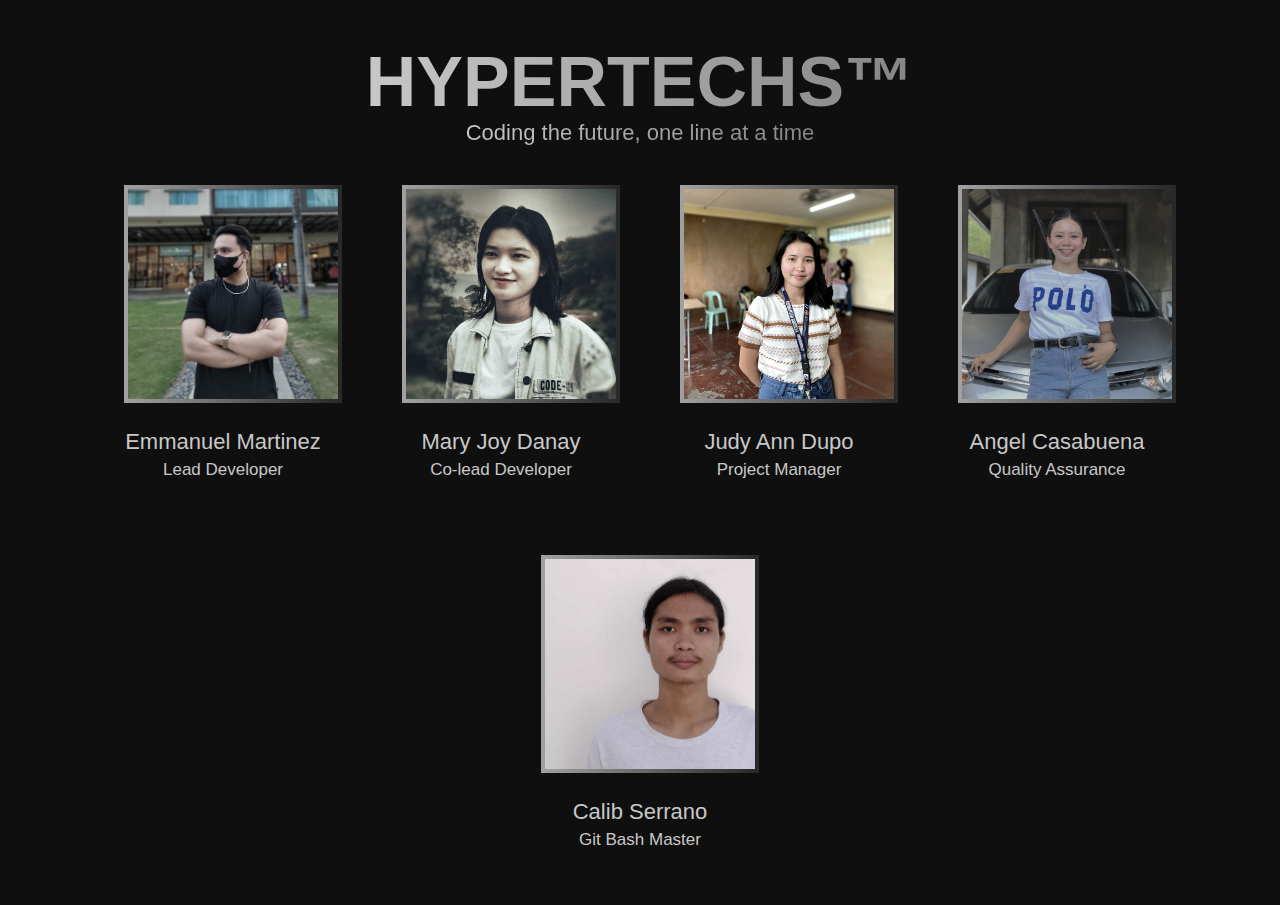
<file: index.html>
<!DOCTYPE html>
<html lang="en">

<head>
  <meta charset="UTF-8" />
  <meta name="viewport" content="width=device-width, initial-scale=1.0" />
  <link rel="stylesheet" href="css/style.css">
  <link rel="icon" href="./img/hypertechs.png" />
  <title>HyperTechs™</title>
</head>

<body>
  <h1>HYPERTECHS™</h1>
  <h2>Coding the future, one line at a time</h2>
  <div class="team-members-container">
    <div class="team-member">
      <a href="./martinez_emmanuel/martinez_emmanuel.html" class="team-member">
        <img src="./img/martinez.jpg" alt="Emmanuel Martinez">
        <p class="member-name">Emmanuel Martinez</p>
        <p class="member-desc">Lead Developer</p>
      </a>
    </div>
    <div class="team-member">
      <a href="./danay_maryjoy/danay_maryjoy.html" class="team-member">
        <img src="./img/danay.png" alt="Mary Joy Danay">
        <p class="member-name">Mary Joy Danay</p>
        <p class="member-desc">Co-lead Developer</p>
      </a>
    </div>
    <div class="team-member">
      <a href="./dupo_judyann/dupo_judyann.html" class="team-member">
        <img src="./img/dupo.jpg" alt="Judy Ann Dupo">
        <p class="member-name">Judy Ann Dupo</p>
        <p class="member-desc">Project Manager</p>
      </a>
    </div>
    <div class="team-member">
      <a href="./casabuena_angelrose/casabuena_angelrose.html"
      class="team-member">
        <img src="./img/casabuena.jpg" alt="Angel Rose Casaubena">
        <p class="member-name">Angel Casabuena</p>
        <p class="member-desc">Quality Assurance</p>
      </a>
    </div>
    <div class="team-member">
      <a href="./serrano_calib/serrano_calib.html" class="team-member">
        <img src="./img/serrano.jpg" alt="Calib Serrano">
        <p class="member-name">Calib Serrano</p>
        <p class="member-desc">Git Bash Master</p>
      </a>
    </div>
  </div>
</body>

</html>
</file>
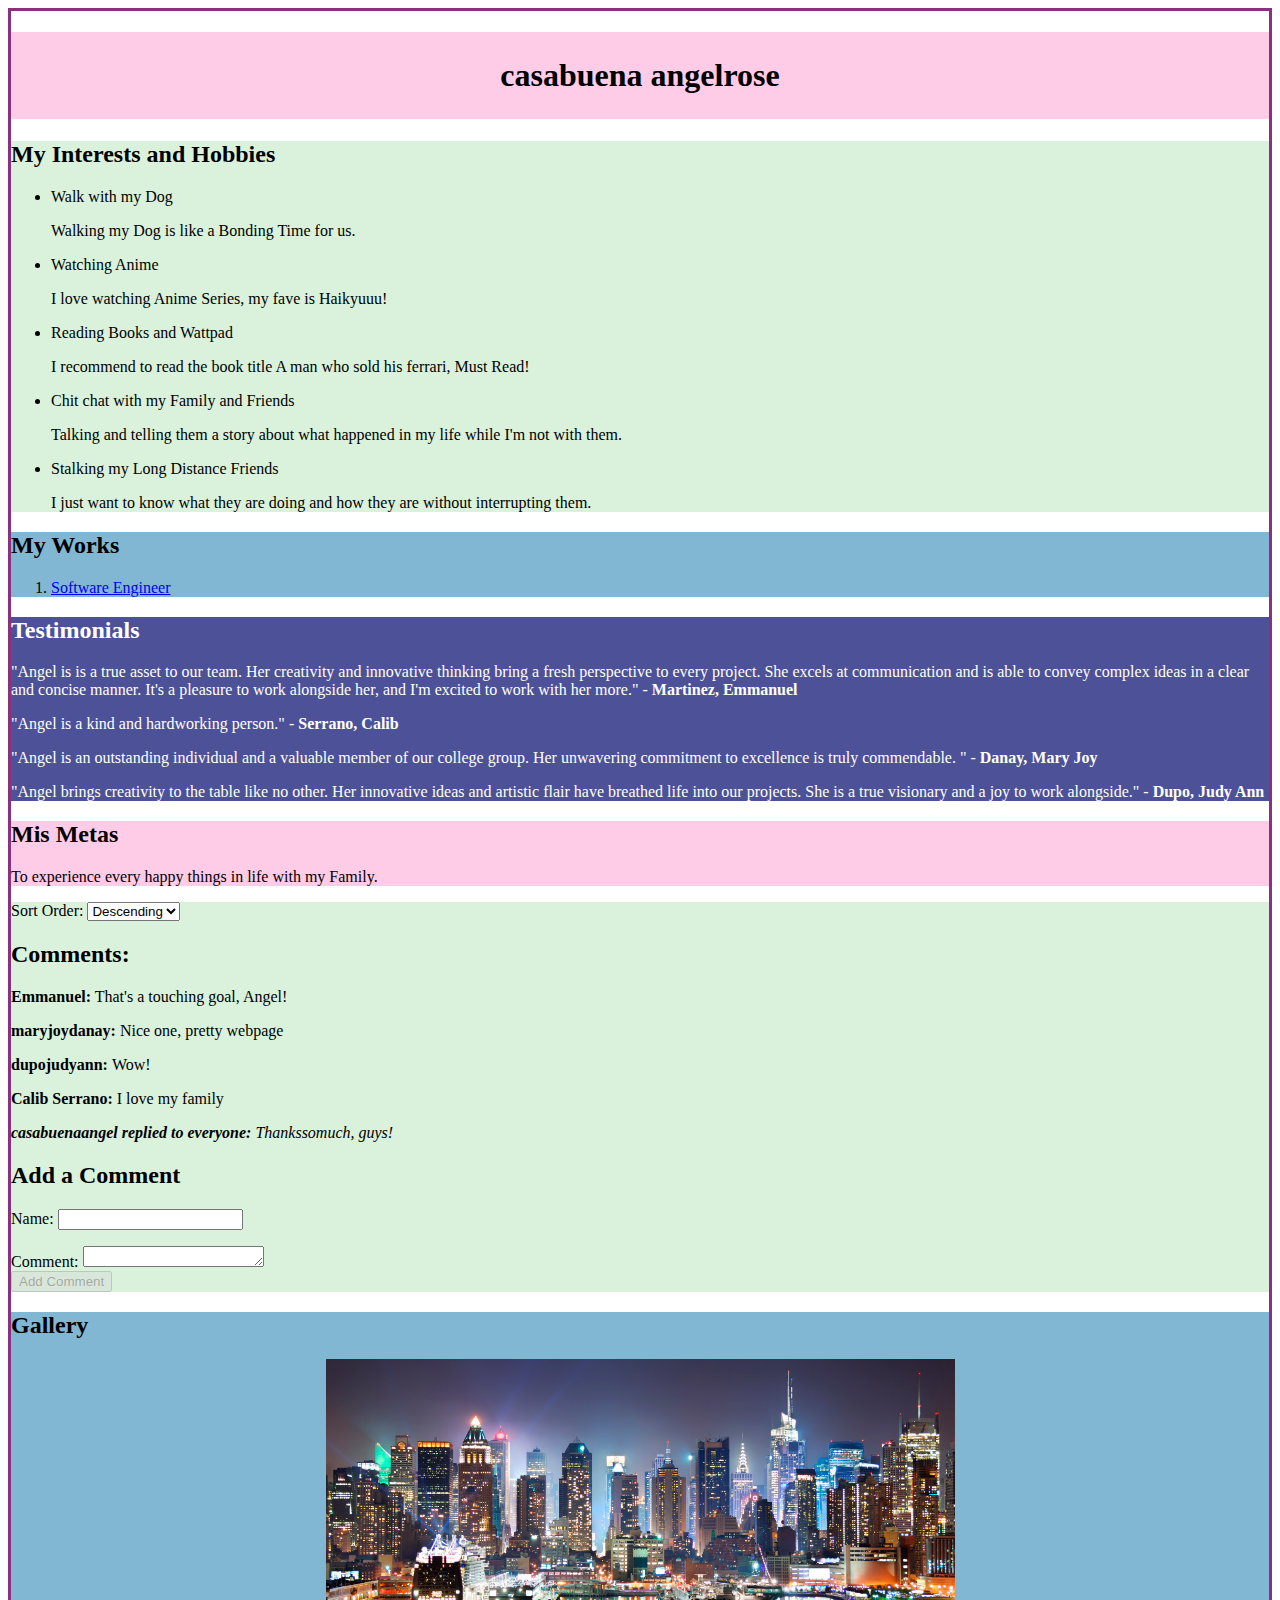
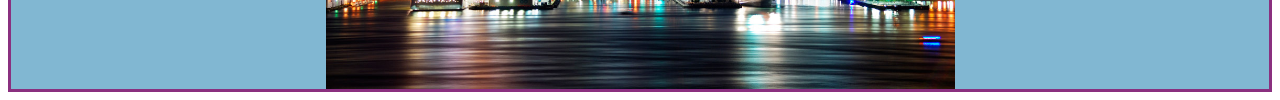
<file: casabuena_angelrose/casabuena_angelrose.html>
<!DOCTYPE html>
<html>
	<head>
		<div class="everything">
		<title>casabuena_angelrose Page</title>
		<link href = "style.css" rel = "stylesheet"/>
	</head>
	<body>
		<div>
			<h1 class="name">casabuena angelrose</h1>
		</div>
		<div class="info"> 
			<h2>My Interests and Hobbies</h2>
			<ul>
			
			<li>Walk with my Dog
				   <p>Walking my Dog is like a Bonding Time for us.</p>
			   </li>
			<li>Watching Anime
				   <p>I love watching Anime Series, 
					my fave is Haikyuuu!</p>
			   </li>
			<li>Reading Books and Wattpad
				   <p>I recommend to read the book title 
					A man who sold his ferrari, Must Read!</p>  
			   </li>
			<li>Chit chat with my Family and Friends
				   <p>Talking and telling them a story about what 
					happened in my life while I'm not with them.</p>  
			   </li>
			<li>Stalking my Long Distance Friends
				   <p>I just want to know what they are doing and how they 
					are without interrupting them.</p>  
			   </li>
			  <ul>
		</div>
		
		<div class="work">
			<h2>My Works</h2>
			<ol>
				<li>
					<a href = ".myworks.html" target="blank">
						Software Engineer</a>
			  </li>
			</ol>
		</div>

		<div class="testi">
			<h2>Testimonials</h2>
			<p> "Angel is is a true asset to our team. Her creativity and
				innovative thinking bring a fresh perspective 
				to every project. She excels at communication and is 
				able to convey complex ideas in a clear and concise manner.
				It's a pleasure to work alongside her, 
				and I'm excited to work with her more." 
				- <strong> Martinez, Emmanuel</strong></p>
		
            <p> "Angel is a kind and hardworking person." 
				- <strong> Serrano, Calib </strong></p>

            <p>"Angel is an outstanding individual and a valuable 
				member of our college group. Her unwavering commitment
				to excellence is truly commendable. " 
				- <strong>Danay, Mary Joy </strong></p>

            <p>"Angel brings creativity to the table like no other. 
				Her innovative ideas and artistic flair have breathed 
				life into our projects. She is a true visionary 
				and a joy to work alongside." 
				- <strong>Dupo, Judy Ann </strong></p>		
		</div>

		<div class="goal">
			<h2>Mis Metas</h2>
			<p>To experience every happy things in life with my Family.</p>
		</div>
	
		<div>
        <form>
            <div class="comment">
			<label for="sortOrder">Sort Order:</label>
			<select id="sortOrder" onchange="sortComments()">
				<option value="desc">Descending</option>
				<option value="asc">Ascending</option>
			</select>
			<p id="comment_section"></p>
			<h2>Comments:</h2>
			<p><strong>Emmanuel:</strong> That's a touching goal, Angel!</p>
			<p><strong>maryjoydanay:</strong> Nice one, pretty webpage</p>
			<p><strong>dupojudyann: </strong>Wow!</p>
			<p><strong>Calib Serrano:</strong> I love my family</p>
			<p><em><strong>casabuenaangel replied to everyone:</strong> 
				Thankssomuch, guys!</em></p>

            <p id="comment_id">
                <h2>Add a Comment</h2>
                <label for="name">Name:</label>
                <input type="text" 
                	id="name" 
                	name="name" 
					oninput="enableCommentButton()" 
					required>
				</p>

                <label for="comment">Comment:</label>
                <textarea id="comment" 
					name="comment" 
					rows="1" 
					cols="20" 
					oninput="enableCommentButton()" 
					required></textarea>
			<div>
                <button id="comment_button" 
					type="submit" 
					disabled>
					Add Comment</button>
			</div>
            </div>
        </form>     
        </div>

			<div class="gallery">
				<h2>Gallery</h2>
				<img
					src ="building.jpg"
					alt ="Building with Lights" 
					class = "center"/>
			</div>

	<script src="script.js"></script>

	</body>
</div>
</html>
</file>
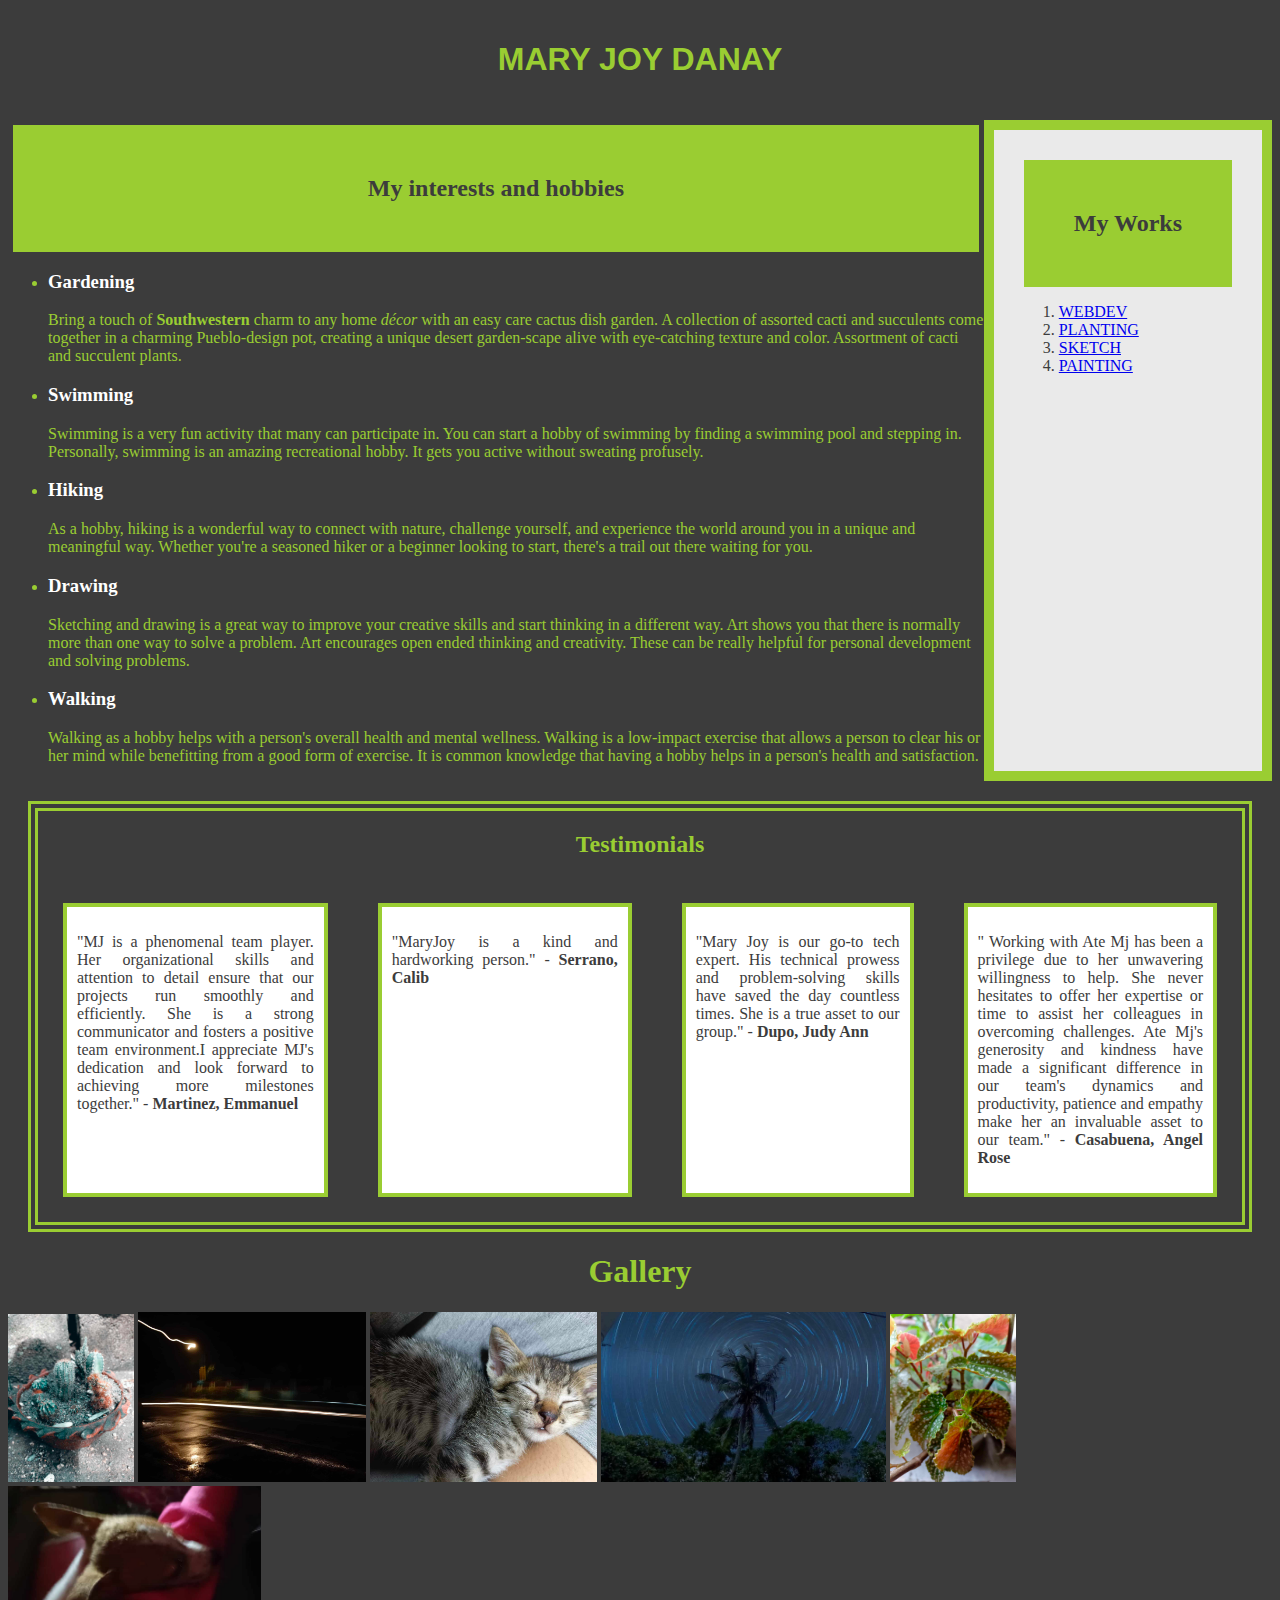
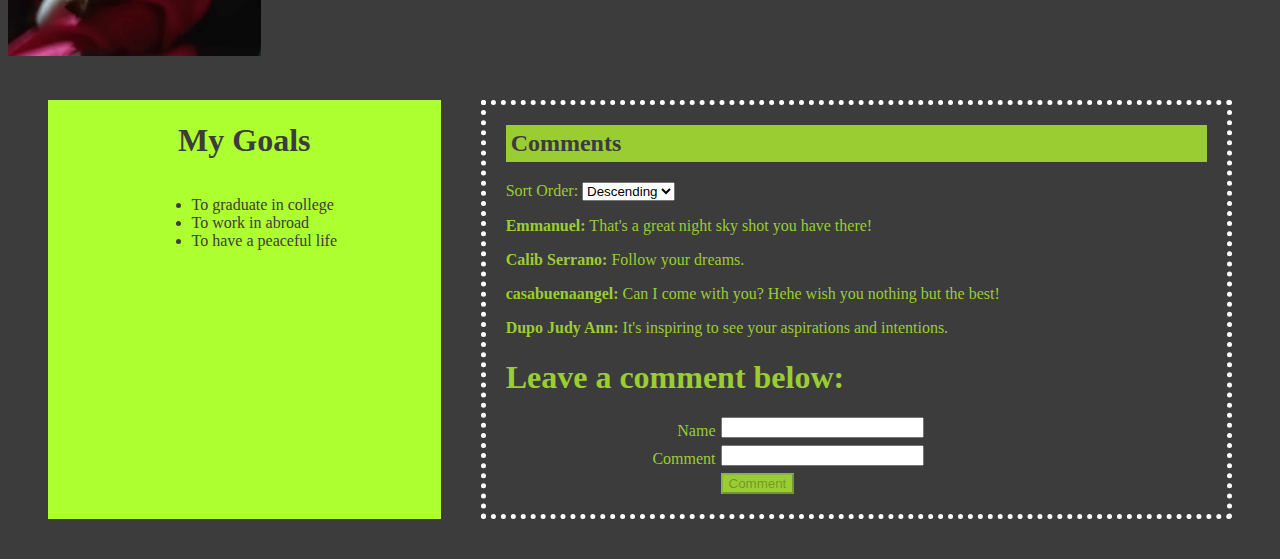
<file: danay_maryjoy/danay_maryjoy.html>
<!DOCTYPE html>
<html>
	<head>
		<title>MaryJoy Danay Page</title>
		<link href="style.css" rel="stylesheet" />
		<meta name="viewport" content="width=device-width, initial-scale=1.0">
	</head>

	<body>
		<div class="container-1">
			<div>
				<h1 class="my-header-1">MARY JOY DANAY</h1>
			</div>
			<div class="container-2">
				<div class="column-1">
					<h2 class="my-header-2">My interests and hobbies</h2>
					<ul>
						<li>
							<h3>Gardening </h3>
							<p>Bring a touch of <strong>Southwestern</strong> 
								charm to any home <em>décor</em> with an easy
								care cactus dish garden. A collection of 
								assorted cacti and succulents come together 
								in a charming Pueblo-design pot, creating a 
								unique desert garden-scape alive with 
								eye-catching texture and color. Assortment 
								of cacti and succulent plants.
							</p>
						</li>
						<li>
							<h3>Swimming</h3>
							<p>Swimming is a very fun activity that many can 
								participate in. You can start a hobby of
								swimming by finding a swimming pool and 
								stepping in. Personally, swimming is an 
								amazing recreational hobby. It gets you 
								active without sweating profusely.
							</p>
						</li>
						<li>
							<h3>Hiking</h3>
							<p>As a hobby, hiking is a wonderful way to connect 
								with nature, challenge yourself, and experience
								the world around you in a unique and meaningful 
								way. Whether you're a seasoned hiker or a 
								beginner looking to start, there's a trail out 
								there waiting for you.
							</p>
						</li>
						<li>
							<h3>Drawing</h3>
							<p>Sketching and drawing is a great way to improve 
								your creative skills and start thinking in a 
								different way. Art shows you that there is 
								normally more than one way to solve a problem. 
								Art encourages open ended thinking and 
								creativity. These can be really helpful for 
								personal development and solving problems.
							</p>
						</li>
						<li>
							<h3>Walking</h3>
							<p>Walking as a hobby helps with a person's overall 
								health and mental wellness. Walking is a
								low-impact exercise that allows a person to 
								clear his or her mind while benefitting from
								a good form of exercise. It is common knowledge 
								that having a hobby helps in a person's health 
								and satisfaction.
							</p>
						</li>
					</ul>
				</div>

				<div class="column-2">
					<h2 class="my-header-2">My Works</h2>
					<ol>
						<li>
							<a href="#">WEBDEV</a>
						</li>
						<li>
							<a href="#">PLANTING</a>
						</li>
						<li>
							<a href="#" target="blank">SKETCH</a>
						</li>
						<li>
							<a href="#" target="blank">PAINTING</a>
						</li>
					</ol>
				</div>
			</div>
		</div>

		<div class="testimonials">
			<div class="tes-title"><h2>Testimonials</h2></div>
			<div class="testi-1">
				<p>"MJ is a phenomenal team player. Her organizational skills
					and attention to detail ensure that our projects run 
					smoothly and efficiently. She is a strong communicator and
					fosters a positive team environment.I appreciate MJ's 
					dedication and look forward to achieving more milestones 
					together." - <strong> Martinez, Emmanuel</strong>
				</p>
			</div>
			<div class="testi-2">
				<p> "MaryJoy is a kind and hardworking person." -
					<strong>Serrano, Calib</strong>
				</p>
			</div>
			<div class="testi-3">
				<p>"Mary Joy is our go-to tech expert. His technical prowess 
					and problem-solving skills have saved the day countless 
					times. She is a true asset to our group."
					- <strong>Dupo, Judy Ann </strong>
				</p>
			</div>
			<div class="testi-4">
				<p> " Working with Ate Mj has been a privilege due to her 
					unwavering willingness to help. She never hesitates to 
					offer her expertise or time to assist her colleagues in 
					overcoming challenges. Ate Mj's generosity and kindness 
					have made a significant difference in our team's dynamics
					and productivity, patience and empathy make her an 
					invaluable asset to our team."
					- <strong>Casabuena, Angel Rose</strong> 
				</p>
			</div>
		</div>

		<div class="gallery">
			<h1 class="my-gallery">Gallery</h1>
			<img 
				src="planting.jpg" 
				alt="A bunch of cacti in a pot"
			/>
			<img 
				class="lght" 
				src="light.jpg" 
				alt="Ligtning in a dark place"
			/>
			<img 
				class="lght" 
				src="cat.jpg" 
				alt="A cat sitting"
			/>
			<img 
				class="nght" 
				src="night.jpg" 
				alt="Night Sky"
			/>
			<img 
				src="flower.jpg" 
				alt="Flowers in a pot"
			/>
			<img 
				class="dg" 
				src="dog.jpg" 
				alt="A cute little dog in an elbow"
			/>
		</div>
		<div class="container-3">
			<div class="goals">
				<h1> My Goals </h1>
				<ul class="goal-list">
					<li>To graduate in college</li>
					<li>To work in abroad</li>
					<li>To have a peaceful life</li>
				</ul>
			</div>
		
			<div class="your-comment">
				<div class="team-comment">
					<h2 id="comments">Comments</h2>
					<label for="sortOrder">Sort Order:</label>
					<select id="sortOrder" onchange="sortComments()">
						<option value="desc">Descending</option>
						<option value="asc">Ascending</option>
					</select>
					<p id="comment_section"></p>
					<p><strong>Emmanuel:</strong> That's a great night sky
						shot you have there!
					</p>
					<p><strong>Calib Serrano:</strong> Follow your dreams.</p>
					<p><strong>casabuenaangel:</strong> Can I come with you? 
						Hehe wish you nothing but the best!
					</p>
					<p><strong>Dupo Judy Ann:</strong> It's inspiring to see 
						your aspirations and intentions.
					</p>
					<h1>Leave a comment below:</h1>
				</div>
				<form>
					<div class="comment-form">
						<div class="com-1">
							<label for="name"> Name</label>
						</div>
						<div class="com-2">
							<input 
								type="text" 
								name="name" 
								id="name" 
								minlength="3" 
								maxlength="45" 
								oninput="validate()" 
								autocomplete="off"
							/>
						</div>
						<div class="com-3">
							<label for="comment"> Comment</label>
						</div>
						<div class="com-4">
							<input 
								type="textarea" 
								name="comment" 
								id="comment" 
								oninput="validate()" 
								rows="5" 
								cols="25" 
								minlength="3"
								maxlength="150" 
							/>
						</div>
						<div class="com-5">
							<button 
								type="button" 
								id="comment_button" 
								disabled>
								Comment
							</button>
						</div>
					</div>
				</form>
			</div>
		</div>
		<script src="script.js"></script>
	</body>
</html>
</file>
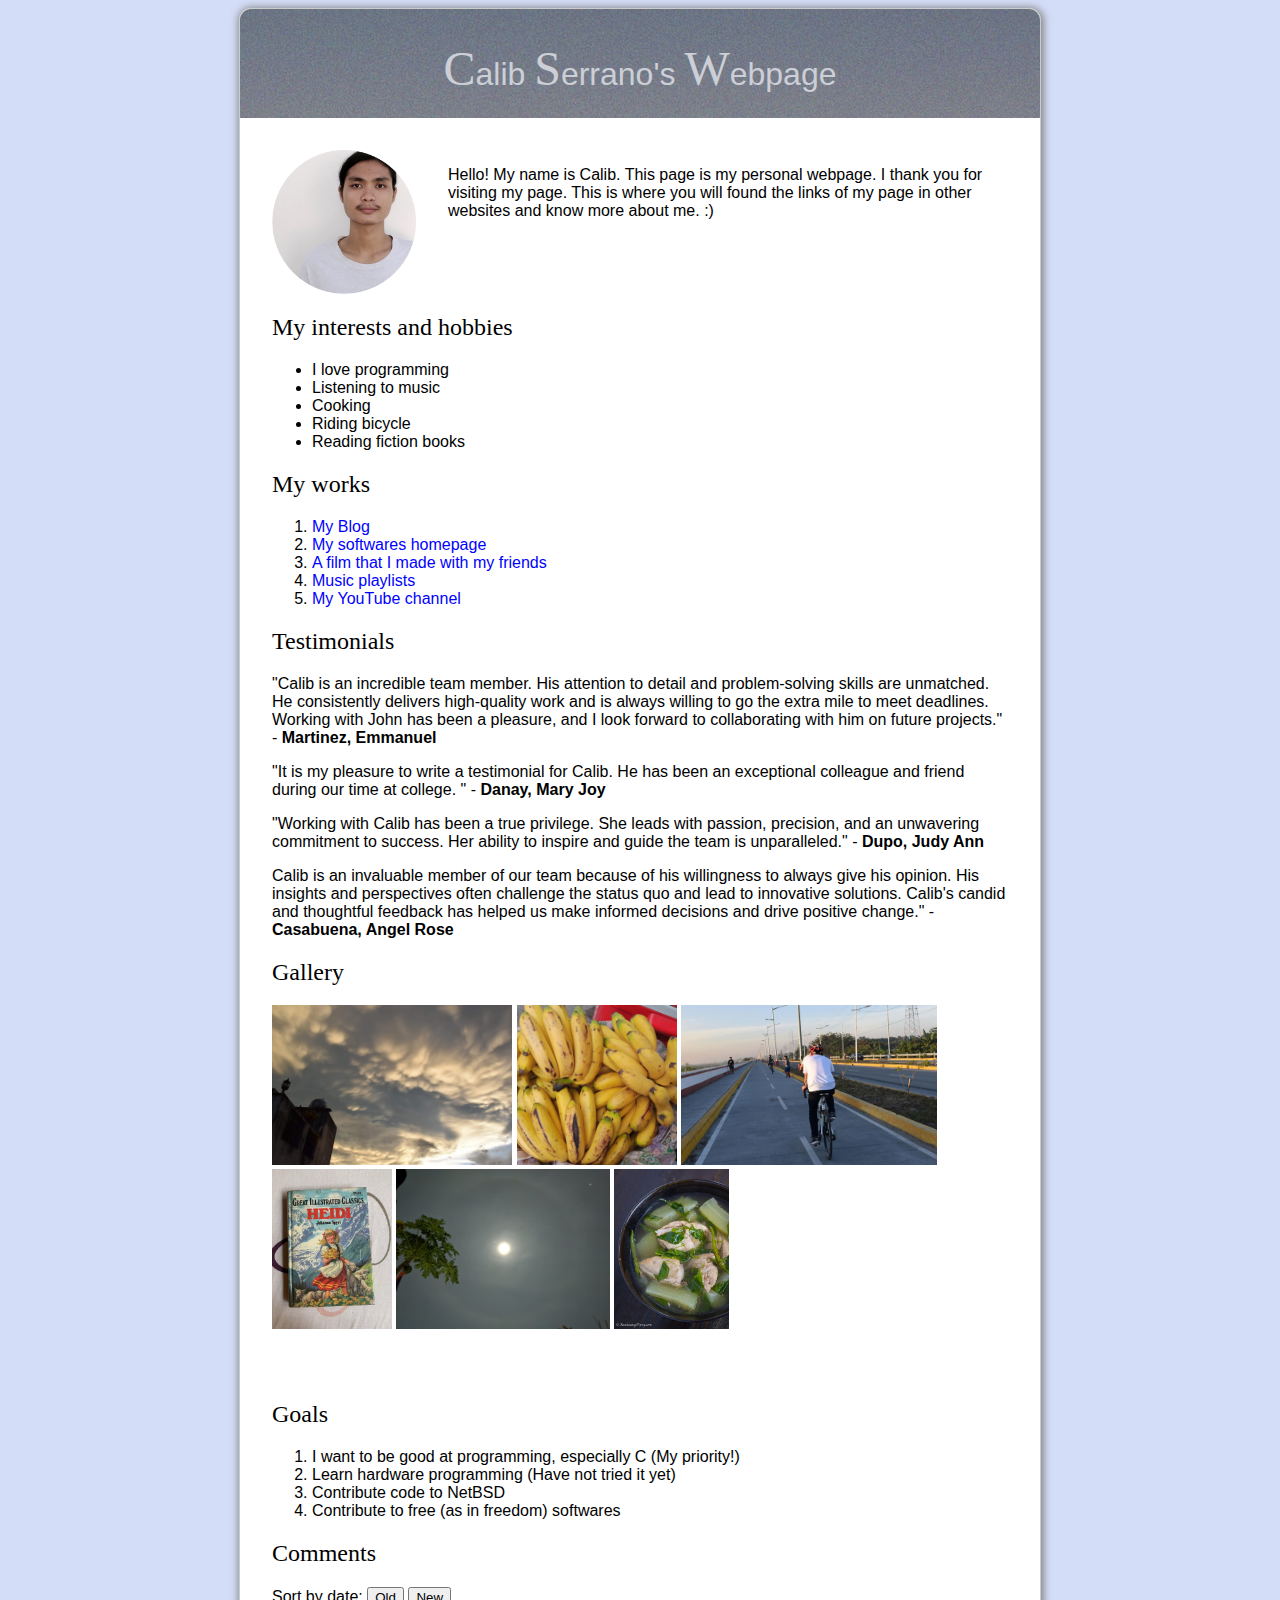
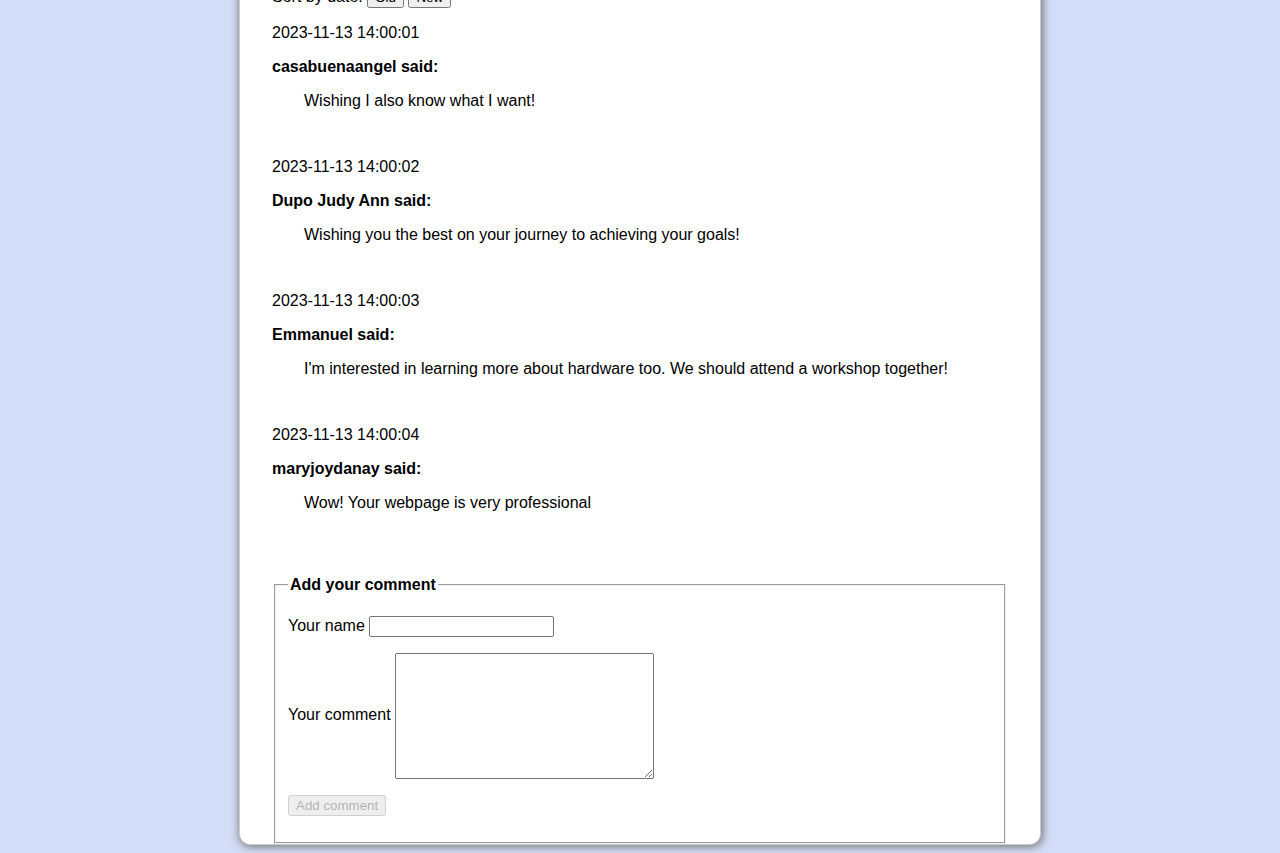
<file: serrano_calib/serrano_calib.html>
<!DOCTYPE html>
<html>
  <head>
    <title>Serrano Calib Page</title>
    <link href="style.css" type="text/css" rel="stylesheet" />    
  </head>
  <body>
    <div id="content_container"> <div class="content" id="title">
      <h1>
        <span class="title-initials"
          >C</span><span class="title-text">alib </span>
        <span class="title-initials"
          >S</span><span class="title-text">errano's </span>
        <span class="title-initials"
          >W</span><span class="title-text">ebpage</span>
      </h1>
    </div>

    <div class="content" id="intro">
      <img id="author_img" src="./images/author.png" />
      <p>Hello! My name is Calib. This page is my personal webpage. I thank you
        for visiting my page. This is where you will found the links of my page
	in other websites and know more about me. :)</p>
    </div>

    <div class="content" id="interests">
      <h2 class="section-title" >My interests and hobbies</h2>
      <ul>
        <li>I love programming</li>
        <li>Listening to music</li>
        <li>Cooking </li>
        <li>Riding bicycle</li>
        <li>Reading fiction books</li>
      </ul>
    </div>
    
    <div class="content" id="works">
      <h2 class="section-title" >My works</h2>
      <ol>
        <li><a href="#">My Blog</a></li>
        <li><a href="#">My softwares homepage</a></li>
        <li><a href="#">A film that I made with my friends</a></li>
        <li><a href="#">Music playlists</a></li>
        <li><a href="#">My YouTube channel</a></li>
      </ol>
    </div>
    
    <div class="content" id="testimonials">
      <h2 class="section-title" >Testimonials</h2>
      <p>
        "Calib is an incredible team member. His attention to detail and 
        problem-solving skills are unmatched. He consistently delivers 
        high-quality work and is always willing to go the extra mile to meet 
        deadlines. Working with John has been a pleasure, and I look forward to
        collaborating with him on future projects." - <strong> Martinez, 
        Emmanuel</strong>
      </p>
      <p>
        "It is my pleasure to write a testimonial for Calib. He has been an 
        exceptional colleague and friend during our time at college. " - 
        <strong>Danay, Mary Joy </strong>
      </p>
      <p>
        "Working with Calib has been a true privilege. She leads with passion,
        precision, and an unwavering commitment to success. Her ability to 
        inspire and guide the team is unparalleled." - <strong>Dupo, Judy Ann 
        </strong>
      </p>
      <p>
        Calib is an invaluable member of our team because of his willingness to
        always give his opinion. His insights and perspectives often challenge 
        the status quo and lead to innovative solutions. Calib's candid and 
        thoughtful feedback has helped us make informed decisions and drive 
        positive change." - <strong>Casabuena, Angel Rose</strong>
      </p>
    </div>

    <div class="content" id="gallery">
      <h2 class="section-title" >Gallery</h2>
      <img class="gallery-img" src="./images/cloud.jpeg" />
      <img class="gallery-img" src="./images/banana.webp" />
      <img class="gallery-img" src="./images/cycling.jpg" />
      <img class="gallery-img" src="./images/heidi_book.jpg" />
      <img class="gallery-img" src="./images/moon.jpg" />
      <img class="gallery-img" src="./images/tinola_dish.jpg" />
    </div>
 
    <div class="content" id="goals">
      <h2 class="section-title" >Goals</h2>
      <ol>
        <li>I want to be good at programming, especially C (My priority!)</li>
        <li>Learn hardware programming (Have not tried it yet)</li>
        <li>Contribute code to NetBSD</li>
        <li>Contribute to free (as in freedom) softwares</li>
      </ol>
    </div>

    <div class="content" id="comments">
      <h2 class="section-title" >Comments</h2>
      <p>Sort by date: 
        <button type="button" id="btn_comsort_asc">Old</button>
        <button type="button" id="btn_comsort_des">New</button>
      </p>
      <div id="comments_list"><div class="comment">
        <p class="comment-date">2023-11-13 14:00:01</p>
        <p class="comment-name">casabuenaangel said:</p>
        <p class="comment-text">Wishing I also know what I want! </p>
      </div>
      <div class="comment">
        <p class="comment-date">2023-11-13 14:00:02</p>
        <p class="comment-name">Dupo Judy Ann said:</p>
        <p class="comment-text">Wishing you the best on your journey to 
          achieving your goals!</p>
      </div>
      <div class="comment">
        <p class="comment-date">2023-11-13 14:00:03</p>
        <p class="comment-name">Emmanuel said:</p>
        <p class="comment-text">I'm interested in learning more about hardware
          too. We should attend a workshop together!</p>
      </div>
      <div class="comment">
        <p class="comment-date">2023-11-13 14:00:04</p>
        <p class="comment-name">maryjoydanay said:</p>
        <p class="comment-text">Wow! Your webpage is very professional </p>
      </div></div>

      <fieldset id="form_comment">
        <legend>Add your comment</legend>
        <p><label for="form_comment_name">Your name </label>
          <input id="form_comment_name" type="text"/></p>
        <p><label for="form_comment_text">Your comment </label>
          <textarea id="form_comment_text"></textarea></p>
        <p><button id="button_comment" type="button">Add comment</button></p>
      </fieldset>
    </div></div> 
    <script src="script.js"></script>
  </body>
</html>
</file>
<file: css/style.css>
:root {
  --text: #c8c8c8;
  --background: #0f0f0f;
  --primary: #a0a0a0;
  --secondary: #292929;
  --accent: #858585;
}

body {
  background-color: var(--background);
  font-family: "Google Sans", sans-serif;
  display: flex;
  flex-direction: column;
  justify-content: center;
  align-items: center;
  height: 100vh;
  margin: 0;
}

h1, h2 {
 background-image: linear-gradient(
    to right,
    var(--text),
    var(--accent)
  );
  -webkit-background-clip: text;
  background-clip: text;
  color: transparent;
  display: inline-block;
}

h1 {
  font-size: 70px;
  margin-bottom: -20px;
}

h2 {
  font-size: 22px;
  font-weight: 500;
}

.team-members-container {
  display: flex;
  justify-content: center;
  align-items: center;
  flex-wrap: wrap;
}

.team-member {
  text-align: center;
  margin: 20px;
  z-index: 2;
  transition: transform 0.3s ease;
  text-decoration: none;
}

.team-member img {
  position: relative;
  width: 210px;
  border: 4px solid;
  border-image: linear-gradient(to right, var(--primary), var(--secondary));
  border-image-slice: 1;
  filter: saturate(70%);
  transition: transform 0.3s ease;

}

.team-member img:active {
  transform: scale(0.90);
}

.team-member:hover {
  transform: scale(1.07);
}

.member-name {
  color: var(--text);
  font-size: 22px;
  font-weight: 500;
}

.member-desc {
  color: var(--text);
  font-size: 17px;
  font-weight: 100;
  margin-top: -17px;
}
</file>
<file: casabuena_angelrose/style.css>
img{
	display: block;
 	margin-left: auto;
 	margin-right: auto;
 	width: 50%;
 	height: 50%;
}

div.everything{
	border-style: double;
	border-color: #8a307f;
	border-style: solid;
}

h1.name{
  color: black;
  text-align: center;
  padding: 25px;
  background-color: #ffcce7;
}

div.info{
	color: black;
	border-color: darkviolet;
	background-color: #daf2dc;
}

div.work{
	color: black;
	background-color: #81b7d2;
}

div.testi{
	color: white;
	background-color: #4d5198;
}

div.goal{
	color: black;
	background-color: #ffcce7;
}

div.comment{
	color: black;
	background-color: #daf2dc;
}

div.gallery{
	color: black;
	background-color: #81b7d2;
}
</file>
<file: danay_maryjoy/style.css>
body{
	background-color: rgb(60, 60, 60);
	color: yellowgreen;
}

div.container-2{
	display: grid;
	grid-template-areas: 
	"item1 item2";
}

h1.my-header-1{
	padding:20px;
	text-align: center;
	font-family: Arial, Helvetica, sans-serif;
	color: yellowgreen;
}

h2.my-header-2{
	text-align: center;
	padding: 50px;
	margin: 5px;
	color: rgb(60, 60, 60);
	background-color: yellowgreen;	
}

div.column-1{	
	grid-area: item1;
}

div.column-2{	
	grid-area: item2;
	border: 10px solid yellowgreen;
	padding: 25px;
	background-color: rgb(234, 234, 234);
	color: rgb(60, 60, 60);
}

h3{
	color:white;
	font-family: Copperplate, Papylus, cursive;
}

div.testimonials{
	border: 10px;
	border-style: double;
	margin: 20px;
	display: grid;
	grid-template-areas:
	"tes tes tes tes" 
	"tes1 tes2 tes3 tes4";
}

div.tes-title{
	grid-area: tes;
	text-align: center;
}

div.testi-1{
	grid-area: tes1;
}

div.testi-2{
	grid-area: tes2;
}

div.testi-3{
	grid-area: tes3;
}

div.testi-4{
	grid-area: tes4;
}

.testi-1, .testi-2, .testi-3, .testi-4{
	text-align: justify;
	margin: 25px;
	padding: 10px;
	background-color: white;
	color: rgb(60, 60, 60);
	border: 4px solid yellowgreen;
}

div.gallery{
	margin: auto;
}

h2.my-gallery{
	text-align: center;
}

img.lght{
	width: 18%;
	height: 18%;
}

img.nght{
	width: 22.5%;
	height: 22.5%;
}

img.dg{
	width: 20%;
	height: 20%;
}

img{
	width:10%;
	height:10%;
	image-rendering: auto;
}

div.goals{
	background-color: greenyellow;
	color: rgb(60, 60, 60);
	text-align: center;
}

ul.goal-list{
	display: inline-block;
	text-align: left;
}

h1.my-gallery{
	text-align: center;
}

div.container-3{
	display: grid;
	grid-template-areas: 
	"itm1 itm2";
	margin: 20px;
}

div.goals{
	grid-area: itm1;
	margin: 20px;
}

div.your-comment{
	grid-area: itm2;
	margin: 20px;
	border: 5px dotted white;
}

div.team-comment, div.comment-form{
	margin: 20px;
}

h2#comments{
	padding: 5px;
	background-color: yellowgreen;
	color: rgb(60, 60, 60);
}

button{
	background-color: yellowgreen;
}

div.comment-form{
	display: grid;
	grid-template-areas: 
	"com1 com2 ."
	"com3 com4 ."
	". com5 .";
}

div.com-1{
	grid-area: com1;
	text-align: right;
	margin: 5px;
}

div.com-2{
	grid-area: com2;
}

div.com-3{
	grid-area: com3;
	text-align: right;
	margin: 5px;
}

div.com-4{
	grid-area: com4;
}

div.com-5{
	grid-area: com5;
}

input#name, input#comment{
	width: 195px;
}
</file>
<file: serrano_calib/style.css>
body {
  background-color: #D4DDF7;
  font-family: sans-serif;
  font-size: 1em;
}

.content {
  margin-left: 2em;
  margin-right: 2em;
}

#content_container {
  background-color: #ffffff;;
  max-width: 50em;
  margin: 0 auto;
  padding: 0px 0;
  border-radius: 0.7em;
  border-width: 0.1em;
  border-color: #CCCCCC;
  border-style: solid;
  box-shadow: 1px 1px 9px 1px #777777;
}

#title {
  border-top-right-radius: 0.7em;
  border-top-left-radius: 0.7em;
  text-align: center;
  margin-left: 0;
  margin-right: 0;
  background-image: url("./images/backdrop.jpg");
  padding-top: 2em;
  padding-bottom: 0.05em;
  margin-bottom: 2em;
}

#title h1 {
  margin-top: 0;
  color: #CCCFD6;
  font-weight: normal;
}

.title-initials {
  font-family: serif;
  font-size: 1.5em;
}

.title-text {
  font-size: 1em;
}

#author_img {
  height: 9em;
  float: left;
}

#intro {
  display: flex;
  flex-wrap: wrap;
  justify-content: center;
  //height: 9em;
}

#intro p {
  margin-left: 2em;
  max-width: 35em;
}

.section-title {
  font-family: serif;
  font-weight: normal;
}

#works a {
  color: blue;
  text-decoration: none;
}

#works a:hover {
  text-decoration: underline;
}

#gallery {
  padding-bottom: 3em;
}

.gallery-img {
  height: 10em;
}

.comment {
  margin-bottom: 3em;
}

.comment-name {
  font-weight: bold;
}

.comment-text {
  padding-left: 2em;
}

#form_comment {
  margin-top: 4em;
}

#form_comment legend {
  font-weight: bold;
}

#form_comment_name {
  max-width: 19em;
}

#form_comment_text {
  height: 9em;
  width: 19em;
  max-width: 100%;
  vertical-align: middle;
}
</file>
